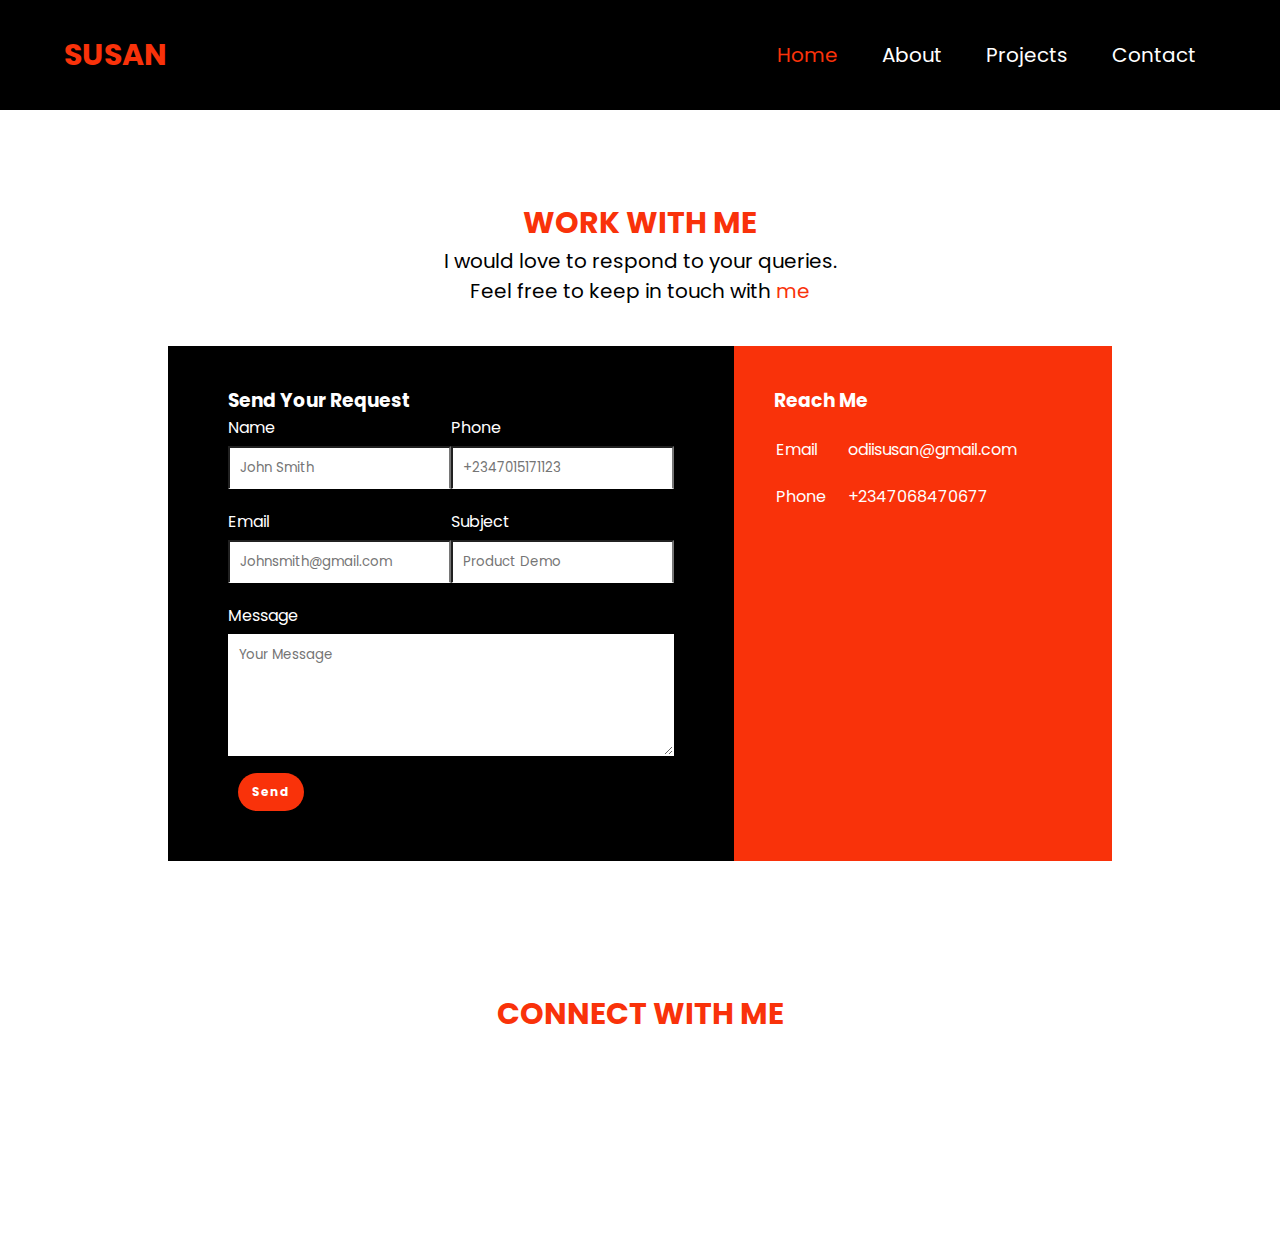
<file: contact-me.html>
<!DOCTYPE html>
<html lang="en">

<head>
    <meta charset="UTF-8">
    <meta http-equiv="X-UA-Compatible" content="IE=edge">
    <meta name="viewport" content="width=device-width, initial-scale=1.0">
    <link rel="stylesheet" href="style.css">

    <title> Contact Me </title>
</head>

<body id="contact-body">

    <header class="nav-heardaer">
        <section class="header-content-wrapper">
            <div class="logo">SUSAN</div>
            <nav class="nav-links-wrapper">
                <ul>
                    <a href="index.html" class="nav-link active">Home</a>
                    <a href="#about" class="nav-link">About</a>
                    <a href="#" class="nav-link">Projects</a>
                    <a href="#contacts" class="nav-link">Contact</a>


                </ul>
            </nav>
</section>
<button class="hambuger">
    <i class="fa fa-window-close" aria-hidden="true"></i>
    <i class="fa fa-bars" aria-hidden="true"></i>
 </header>







    <section class="section contactMe-section" id="contact">
        <h2 class="work-with-me"> Work With Me</h2>
        <p class="workWith-me-details"> I would love to respond to your queries.<br> Feel free to keep in touch with <span style="color:#f9320a ;">me</span>  </p>
        <div class="contact-me-container">
            <div class="contact-me-boxLeft">
                <h3>Send Your Request</h3>

                <form>
                    <div class="input-row">
                        <div class="input-group">
                            <label>Name</label>
                            <input  type="text" placeholder="John Smith" class="abt-input">

                        </div>

                        <div class="input-group">
                            <label>Phone</label>
                            <input type="text" placeholder="+2347015171123" class="abt-input">

                        </div>
                    </div>

                    <div class="input-row">
                        <div class="input-group">
                            <label>Email</label>
                            <input type="text" placeholder="Johnsmith@gmail.com" class="abt-input" >

                        </div>

                        <div class="input-group">
                            <label>Subject</label>
                            <input type="text" placeholder="Product Demo" class="abt-input">

                        </div>
                    </div>

      <label>Message</label>
      <textarea rows="5" placeholder="Your Message"></textarea>
      <div class="form-group">
        <button class="btn">Send</button>
    </div>
                </form>
            </div>


            <div class="contact-me-boxRight">
                <h3>Reach Me</h3>

                <table>
                    <tr>
                        <td>Email</td>
                        <td>odiisusan@gmail.com</td>
                    </tr>
                    <tr>
                        <td>Phone</td>
                        <td>+2347068470677</td>
                    </tr>


                </table>
            </div>
        </div>

    </section>
 

    <section class=" section connect-with-me" id="contacts">
        <h2 class="conect-with-me">Connect with me</h2>
        <section class="social-account-wrapper">
            <!-- Twitter -->
            <a href="https://twitter.com/SusanOdii " target="_blank" rel="noopener noreferrer">      <svg xmlns="http://www.w3.org/2000/svg" width="16" height="16" fill="currentColor" class="bi bi-twitter" viewBox="0 0 16 16">
                <path d="M5.026 15c6.038 0 9.341-5.003 9.341-9.334 0-.14 0-.282-.006-.422A6.685 6.685 0 0 0 16 3.542a6.658 6.658 0 0 1-1.889.518 3.301 3.301 0 0 0 1.447-1.817 6.533 6.533 0 0 1-2.087.793A3.286 3.286 0 0 0 7.875 6.03a9.325 9.325 0 0 1-6.767-3.429 3.289 3.289 0 0 0 1.018 4.382A3.323 3.323 0 0 1 .64 6.575v.045a3.288 3.288 0 0 0 2.632 3.218 3.203 3.203 0 0 1-.865.115 3.23 3.23 0 0 1-.614-.057 3.283 3.283 0 0 0 3.067 2.277A6.588 6.588 0 0 1 .78 13.58a6.32 6.32 0 0 1-.78-.045A9.344 9.344 0 0 0 5.026 15z"/>
              </svg> </a>
    
              <!-- Linkedlin -->
    
              <a href="https://www.linkedin.com/in/susanodii/ " target="_blank" rel="noopener noreferrer">      <svg xmlns="http://www.w3.org/2000/svg" width="16" height="16" fill="currentColor" class="bi bi-linkedin" viewBox="0 0 16 16">
                <path d="M0 1.146C0 .513.526 0 1.175 0h13.65C15.474 0 16 .513 16 1.146v13.708c0 .633-.526 1.146-1.175 1.146H1.175C.526 16 0 15.487 0 14.854V1.146zm4.943 12.248V6.169H2.542v7.225h2.401zm-1.2-8.212c.837 0 1.358-.554 1.358-1.248-.015-.709-.52-1.248-1.342-1.248-.822 0-1.359.54-1.359 1.248 0 .694.521 1.248 1.327 1.248h.016zm4.908 8.212V9.359c0-.216.016-.432.08-.586.173-.431.568-.878 1.232-.878.869 0 1.216.662 1.216 1.634v3.865h2.401V9.25c0-2.22-1.184-3.252-2.764-3.252-1.274 0-1.845.7-2.165 1.193v.025h-.016a5.54 5.54 0 0 1 .016-.025V6.169h-2.4c.03.678 0 7.225 0 7.225h2.4z"/>
              </svg></a>
    
    
            <!-- Github -->
    
            <a href=" https://github.com/susanodii" target="_blank" rel="noopener noreferrer">    <svg xmlns="http://www.w3.org/2000/svg" width="16" height="16" fill="currentColor" class="bi bi-github" viewBox="0 0 16 16">
                <path d="M8 0C3.58 0 0 3.58 0 8c0 3.54 2.29 6.53 5.47 7.59.4.07.55-.17.55-.38 0-.19-.01-.82-.01-1.49-2.01.37-2.53-.49-2.69-.94-.09-.23-.48-.94-.82-1.13-.28-.15-.68-.52-.01-.53.63-.01 1.08.58 1.23.82.72 1.21 1.87.87 2.33.66.07-.52.28-.87.51-1.07-1.78-.2-3.64-.89-3.64-3.95 0-.87.31-1.59.82-2.15-.08-.2-.36-1.02.08-2.12 0 0 .67-.21 2.2.82.64-.18 1.32-.27 2-.27.68 0 1.36.09 2 .27 1.53-1.04 2.2-.82 2.2-.82.44 1.1.16 1.92.08 2.12.51.56.82 1.27.82 2.15 0 3.07-1.87 3.75-3.65 3.95.29.25.54.73.54 1.48 0 1.07-.01 1.93-.01 2.2 0 .21.15.46.55.38A8.012 8.012 0 0 0 16 8c0-4.42-3.58-8-8-8z"/>
              </svg>
        </section>


        <!-- ABOUT SUSAN -->
        

</body>

</html>
</file>
<file: style.css>
@import url('https://fonts.googleapis.com/css2?family=Open+Sans:wght@300&family=Poppins:ital,wght@0,100;0,200;0,300;0,400;0,500;0,600;0,700;0,800;0,900;1,100;1,200;1,300;1,400;1,500;1,600;1,700;1,800;1,900&family=Roboto:wght@400;700&display=swap');


*{
    box-sizing: border-box;
    margin: 0;
    padding: 0;
    font-family: "Poppins", sans-serif;
}
html{
    scroll-behavior: smooth;
}
body{
    overflow-x: hidden;
    background-color: #000;
}

/* HEADER SECTION */
.index-header{
    background-image: url("https://images.unsplash.com/photo-1537498425277-c283d32ef9db?ixlib=rb-1.2.1&ixid=MnwxMjA3fDB8MHxwaG90by1wYWdlfHx8fGVufDB8fHx8&auto=format&fit=crop&w=1178&q=80 ");
    background-size: cover;
    background-repeat: no-repeat;
    background-position: 50%;
    height: 80vh;
    position: relative;

    margin: auto;
}
.header-overlay{
    background-color: rgba(0, 0, 0, 0.5);
    position: absolute;
    top: 0;
    height: 80vh;
    width: 100vw;
    }
    .header-content-wrapper{
        position: relative;
        z-index: 1;
        display: flex;
        justify-content: space-between;
        align-items: center;
        padding: 2rem 4rem;
        /* border: 2px solid blue; */
    }


    /* Logo */
    .logo{
        font-size: 30px;
        font-weight: bold;
        color: #f9320a;
    }
  .nav-link{
      color: white;
      font-size: 20px;
      text-decoration:none ;
      transition: 0.5s;
      padding: 10px;
      margin: 10px;
  }
  .nav-link.active{
    color: #f9320a;
  }

  
  .hero-wrapper{
      position: relative;
       z-index: 1; 
      display: flex;
      flex-direction:column ;
      align-items: center;
      margin-top: 70px;
      

  }




  /* hambuger */

.hambuger{
background: white;
border: 1px solid black;
z-index: 100;
position: fixed;
/* top: 1.5rem; */
right: 1rem;
cursor: pointer;
padding: 5px;
display: none;
}
  i.fa{
font-size: 2rem;
  }
.fa-window-close{
    display: none;
} 
.showMenu{
    display: none;
}

/* .fa-bars{
    color: blue;
} */
/* ------------------------------------------------------ */



  /* PROFILE IMAGE */
.profile-image{
    width: 100px;
    height: 100px;
    border-radius: 50%;
}

.full-name{
    color: white;
    font-size: 35px;
    text-transform:uppercase ;
    margin: 10px 0;
}
.brief{
    color: white;
    font-size: 24px;
    font-weight: bold;
    margin-bottom: 10px;
}

/* ICONS */
.hero-social-wrapper i{
    height: 30px;
    width: 30px;
    color: white;
    font-size: 30px;
    /* border: 1px solid white; */
    /* border-radius: 50%; */
    padding: 4px;
    margin: 10px;
    transition: 0.5s;
}

.btn{
    background-color: #f9320a;
    color:white;
    font-size: 12px;
    font-weight: bold;
    text-decoration: none;
    padding: 10px 14px;
    border-radius: 26px;
    border: none;
    margin: 10px;
    letter-spacing: 1px;
    cursor: pointer;
    transition: 0.5s;

}
.btn:hover{
    opacity: 0.8;
}
  
.download-btn{
    background-color: white;
    color: #f9320a;
}

.download-btn:hover{
    opacity: 0.8;
    background-color: #f9320a;
    color: white;
}


/* MAIN BODY SECTION  */
main{
    margin-top: 90px;
}

.section{
    padding: 40px;
}



.section h2{
    font-size: 30px;
    font-weight: bold;
    color: #f9320a;
    margin-bottom: 10px 0;
    text-transform: uppercase;
    text-align: center;
}
/* .about-me{
    width: 70%;
    margin: 0 auto;
}
.about-brief{
    text-align: center;
    margin-top: 20px;
    line-height: 2;
} */

.place-of-work-section{
     margin:40px 0; 
    background-color:black;
    /* background-color: #f9320a; */
    color: white;
    min-height: 300px;
    display: flex;
    flex-direction: column;
    justify-content: center;
    align-items: center;
    /* border: 2px solid green; */

}


 .place-of-work-section h2{
    color: white;
    color: #f9320a;
   
}

.place-of-work-wrapper{
    text-align: center;
    margin: 40px;
}

.place-of-work-pill{
    background-color: #000;
    color: white;
    padding: 10px;
    margin: 4px;
    font-size: 14px;
    border-radius: 26px;
    transition: 1.5;

}
.places-of-work{
    display: flex;
    flex-direction: column;
    /* border: 2px solid green; */
    width: 50%;
    gap: 1rem;
    font-size: 20px;
    margin-top: 2rem;
}


/* STACK SECTION */

.stack-section{
    /* border: 3px solid green; */
    color:#f9320a;
    
}
.stack-group{
    display: flex;
    
    justify-content: center;
    align-items: center;
    margin-top: 10px;
    gap: 10px;
    color: white;
   
}
.skill-set{
display: flex;
justify-content: center;
align-items: center;
gap: 3rem;
}
.skills-box{
    /* border: 2px solid white; */
    width: 300px;
    height: 300px;
    font-size: 20px;
    display: flex;
    flex-direction: column;
    justify-content: center;
    align-items: center;
    gap: 1rem;
    background-color:rgb(21, 21, 21);
    margin-top: 3rem;
    
}
.git-version-contorol{
    color: white;
}
.git-collaborate{
    font-size: 1rem;
    width: 70%;
    color: white;
}
/* chrome */
.stack-progress::-webkit-progress-bar{
    background-color: rgb(236, 227, 227);
    border-radius: 100px;
}
.stack-progress::-webkit-progress-value{
    background-color: #f9320a;
    border-radius: 100px;
}
/* mozila */

.stack-progress::-moz-progress-bar{
    background-color: white;
    border-radius: 100px;
}
/* IEOI */
.stack-progress{
    color: hsl(10, 95%, 51%);
    border-radius: 100px;
}

.stack-progress-wrapper label{
    display: block;
}

/* SERVICE SECTION */
 /* .service-section{
    margin: 40px 0;
    min-height: 300px;
    background-color: #f9320a;
}

.service-section h2{
    color:white;
    margin-bottom: 40px;
}
.service-card-wrapper{
    display: flex;
    justify-content: center;
    align-items: center;
    gap:100px ;
}
.service-card{
    background-color: white;
    padding: 20px;
    box-shadow: 0 4px 8px rgba(0, 0, 0, 0.2);
    transition: 0.3s;
    border-radius: 5px;
    display: flex;
    justify-content: center;
    flex-direction: column;
    align-items: center;
}

.service-card:hover{
    box-shadow: 0 8px rgba(255, 255, 255, 0.4);
    background-color: white;
}

.service-card svg{
    width: 30px;
    height: 30px;
    color: #000;
    margin-bottom: 10px;
}
.service-card content{
    text-align: center;
    padding:2px 16px ;
    width: 300px;
}

.service-title{
    color: #f9320a;
    margin-bottom: 10px;
    font-size: 17px;
}
.service-brief{
    font-size:14px ;
    color: #000;
}
  */


/* FUN SECTION */
#catch-fun{
    font-size: 30px;
    margin-bottom: 20px;
}
.funImages{
    width: 500px;
    height: 500px;
}

#fun-moment {
    display: grid;
    gap: 1px;
    grid-template-columns: repeat(auto-fill, minmax(400px, 1fr));
    grid-template-rows: masonry;
    margin: auto;
}
      






/* WORK WITH ME SECTION */

.form-section form{
    display: flex;
    flex-direction: column;
    justify-content: center;
    align-items: center;
}




.form-group label{
    display: block;
    margin-bottom: 10px;
}
.form-group input{
    border: 1px solid red;
    border-radius:5px;
    padding: 10px;
    width: 400px;
    margin-bottom:1rem ;
    display: block;
}

.form-group textarea{
    border: 1px solid red;
    border-radius:5px;
    padding: 10px;
    width: 400px;
    height: 350px;
    margin-bottom:10px ;
    resize: none;
}
/* .form-group button{
    background-color: #f9320a;
    color: white;
    padding: 10px 14px;
    font-size: 14px;
    cursor: pointer;
    border-radius: 26px;
} */



/* SOCIAL MEDIA */
.social-account-wrapper{
    display: flex;
    justify-content: center;
    align-items: center;
    gap: 40px;
    margin-top: 40px;
    margin-bottom: 100px;
}
.social-account-wrapper svg{
    width: 30px;
    height: 30px;
    fill: white;
}

.social-account-wrapper svg:hover{
    fill:#f9320a;
    cursor: pointer;
    position: relative;
    bottom: 10px;
}






/*  ABOUT ME PAGE */

.nav-heardaer{
    background-color: #000;
}
/* .abt-nav-link{
    c
} */
.section about-section{
    height: 100vh;
    overflow: hidden;
    background-color: gainsboro;
    box-sizing: border-box;
    margin: 0;
    padding: 0;
    font-family: "Poppins", sans-serif;
}
.about-me-susan{
    display: flex;
    flex-direction: row-reverse;
    justify-content: center;
    align-items: center;


   
    background-color: #000;
    color: white;
    /* border: 3px solid white; */
    width: 70%;
    margin: auto;
    
}
.subTopic-about-me{
    color: #f9320a;
    margin-bottom: 20px;
}
.about-me-details{
/* max-width: 50%; */
/* border: 3px solid yellow; */
font-size: 1rem;
line-height: 2;
/* border: 2px solid green; */
font-size: 18px;

}
.abtImage-of-susan{
    
   /* max-width: 60%; */
   height: 40%;
   /* border: 3px solid red; */
   /* flex-grow: 2; */
   width: 100%;
   text-align: center;
}
/* fun moment */
h2#catch-fun {
    text-align:left;
    
    padding-left: 10em;
}

/*  CONTACT ME */
#contact-body{
    background:white;
}
#contact{
    width:80%;
     margin:50px auto; 
    
     /* margin-bottom: -40px;  */
}
.contact-me-container{
    display: flex;
    
}
/* h2.work-with-me{
text-align: left;
margin-bottom: 10px;

} */
.workWith-me-details{
    margin-bottom: 40px; 
    font-size: 20px;
    text-align: center;
 }
.contact-me-boxLeft{
    flex-basis: 60%;
    padding: 40px 60px;
    background: black;
    color: white;
}
.contact-me-boxRight{
    flex-basis: 40%;
    padding: 40px ;
    background-color: #f9320a;
    color: white;
}


.input-row{
    display: flex;
    justify-content: space-between;
    margin-bottom: 20px;
}

.input-row.input-group{
    flex-basis: 45%;
}
input.abt-input{
    width: 100%;
    border-bottom: 1px solid white;
    outline: none;
    padding: 10px;
    
}
textarea{
    width: 100%;
    border: 1px solid white;
    outline: none;
    padding: 10px;
    box-sizing: border-box;
}

label{
    margin-bottom: 6px;
    display: block;
    color: w;
}
 tr td:first-child{
    padding-right:20px ;
 }

 tr td{
    padding-top:20px ;
 }



 /* PROJECT PAGE */



/* PROJECT SECTION */

.project-card-wrapper{
     display: flex; 
    
    /* justify-content: center; */
    /* align-items: center; */
    /* flex-wrap: wrap; */
    /* gap: 100px; */
    /* margin: 2rem; */
    transition: 1s ease-in-out;
    /* border: 3px solid yellowgreen; */
    width: 70%;
    margin: auto;
    gap: 2rem;
    
    /* margin-left: 30%;
    margin-right: 30%; */

}


.project-card{
    padding: 10px;
    box-shadow: 0 4px 8px rgba(0, 0, 0, 0.2);
    transition: 0.3s;
    border-radius: 5px;
    border: 2px solid black;
    /* width: 60%; */
}
/* .product-img{
     width: 100%;
     max-width: 100%; 
     border: 2px solid red;} */

     #second-project{
width: 700px; 
/* border: 2px solid red; */
color: white;
     }
     #first-project{
width: 700px; 
/* border: 2px solid red; */
color: white;
     }


.project-card img{
width:100%;
/* height: 200px; */
/* height: 500px; */
/* border: 2px solid white; */
}

.card-content{
    /* width: 300px; */
    padding: 2px 16px;
}

.project-title{
   color: #f9320a;
   margin-bottom: 10px;
   font-size: 17px;
}

.project-brief{
   font-size: 14px;
}
.project-links{
   display: flex;
   justify-content: flex-start;
   /* justify-content: center;  */
    align-items: center;  
   margin-top: 10px;
   margin-left: 1em;
   gap: 10px;
   max-width: 100px;
   /* border: 2px solid black; */
   
}

.project-links svg{
   width:20px;
   height: 20px;
   fill: #f9320a;
}


@media(max-width:600px){
    .header-content-wrapper{
        flex-direction: column;
        justify-content: flex-start;
        align-items: flex-start;
         position: fixed;  
        top: 1rem;
       /* margin-bottom: 5rem; */
       
        /* border: 2px solid pink; */
    }


    /* .place-of-work-section{
        width: 100%;
        margin-top: 20rem;
    } */
    .nav-menu{
/* border: 2px solid yellow; */
display: flex;
flex-direction: column;
transform: translateY(-130%); 
transition: 0.3s;
    }
    .showMenu {
        transform: translateY(0);
      }
    
    /* .profile-image{
        
        margin-top: 25rem; 
    } */


    .hambuger{
        display: block;
        top: 3rem;
        cursor: pointer;
    }
    .section h2{
        width: 100%;
        font-size: 20px; 
    }
    .index-header{
        background-size: contain;
background-repeat: no-repeat;
background-position: 50%;
    }
    .index-header{
        height:70vh ;
    }

    .hero-wrapper{
        margin-top: 95px;
    }

    .full-name{
        margin-top: 40px;
    }
    .place-of-work-section{
        width: 100%;
        /* margin-top: 20rem; */
    }
    .places-of-work {
        width: 100%;
      }
      .places-of-work
    .at-tiidelab{
        width: 100%;
        font-size: 18px;
    }

    .tiidelab-explain{
        width: 100%;
font-size: 1rem;
margin-top: 1.5rem;
    }
    .skill-set{
        flex-direction: column;
gap: 1.5rem;
    }

    .about-section{
        width: 100%;
    }
    .about-me-susan{
        width: 100%;
flex-direction: column-reverse;
    }
    .about-me-details{
        font-size: 1rem;
    }
    .abtImage-of-susan{
        height: auto;
    }
    .project-card-wrapper{
        width: 100%;
flex-direction: column;
    }
    #first-project{

        width: 100%;
    }
    
    #second-project{

        width: 100%;
    }
    .form-group input{
        width: 350px;
    }
    .form-group textarea{
        width: 350px;
    }
    .btn{
        margin-bottom: -5rem;
    }

}

@media(min-width:601px) and (max-width:768px){
    .index-header{
        background-size: contain;
background-repeat: no-repeat;
background-position: 50%;
    }
    .index-header{
        height:70vh ;
        
    }
    .profile-image{
        margin-top: 11rem;
        /* margin-top: 20rem; */
    }

    .full-name{
        margin-top: 40px;
    }

    
      .places-of-work{
        width: 100%;
        margin-bottom: -3rem;
      }
    .places-of-work
    .at-tiidelab{
        width: 100%;
        font-size: 2rem;
        
          
    }

    .tiidelab-explain{
        width: 100%;
font-size: 1.5rem;
margin-top: 1.5rem;                            
    }

    .stack-section{
        width: 100%;
    }
    .skill-set{
        flex-direction: column;
gap: 1.5rem;
    }

    .git-collaborate{
        font-size: 1.5rem;
    }
    .skills-box{
        width: 500px;
    }

    .about-section{
        width: 100%;
    }
    .about-me-susan{
        width: 100%;
flex-direction: column-reverse;
    }
    .about-me-details{
        font-size: 1.5rem;
    }
    .abtImage-of-susan{
        height: auto;
    }
    .project-card-wrapper{
        width: 100%;
flex-direction: column;
    }
    #first-project{

        width: 100%;
    }
    
    #second-project{

        width: 100%;
    }
    .project-brief{
        font-size: 1.5rem;
    }
    .project-links svg{
        width: 30px;
height: 30px;
    }
    .form-group input{
        width: 400px;
    }
    .form-group textarea{
        width: 400px;
    }
    .btn{
        margin-bottom: -5rem;
    }

}


@media(min-width:769px) and (max-width:1200px){

    .profile-image{
        margin-top: 22rem;
        
    }

    .places-of-work{
        width: 100%;
        margin-bottom: -3rem;
      }
    .places-of-work
    .at-tiidelab{
        width: 100%;
        font-size: 2rem;
        
          
    }

    .tiidelab-explain{
        width: 100%;
font-size: 1.5rem;
margin-top: 1.5rem;
    }


    .stack-section{
        width: 100%;
    }
    .skill-set{
        flex-direction: column;
gap: 1.5rem;
    }

    .git-collaborate{
        font-size: 1.5rem;
    }
    .skills-box{
        width: 700px;
    }
    .about-section{
        width: 100%;
    }
    .about-me-susan{
        width: 100%;
flex-direction: column-reverse;
    }
    .about-me-details{
        font-size: 1.5rem;
    }
    .abtImage-of-susan{
        height: auto;
    }
    .project-card-wrapper{
        width: 100%;
flex-direction: column;
font-size: 1.5rem;
    }
    #first-project{

        width: 100%;
    }
    
    #second-project{

        width: 100%;
    }
    .project-brief{
        font-size: 1.5rem;
    }
   

    .project-links svg{
        width: 30px;
height: 30px;
    }
    .form-group input{
        width: 400px;
    }
    .form-group textarea{
        width: 400px;
    }
    .btn{
        margin-bottom: -5rem;
    }
}
</file>
